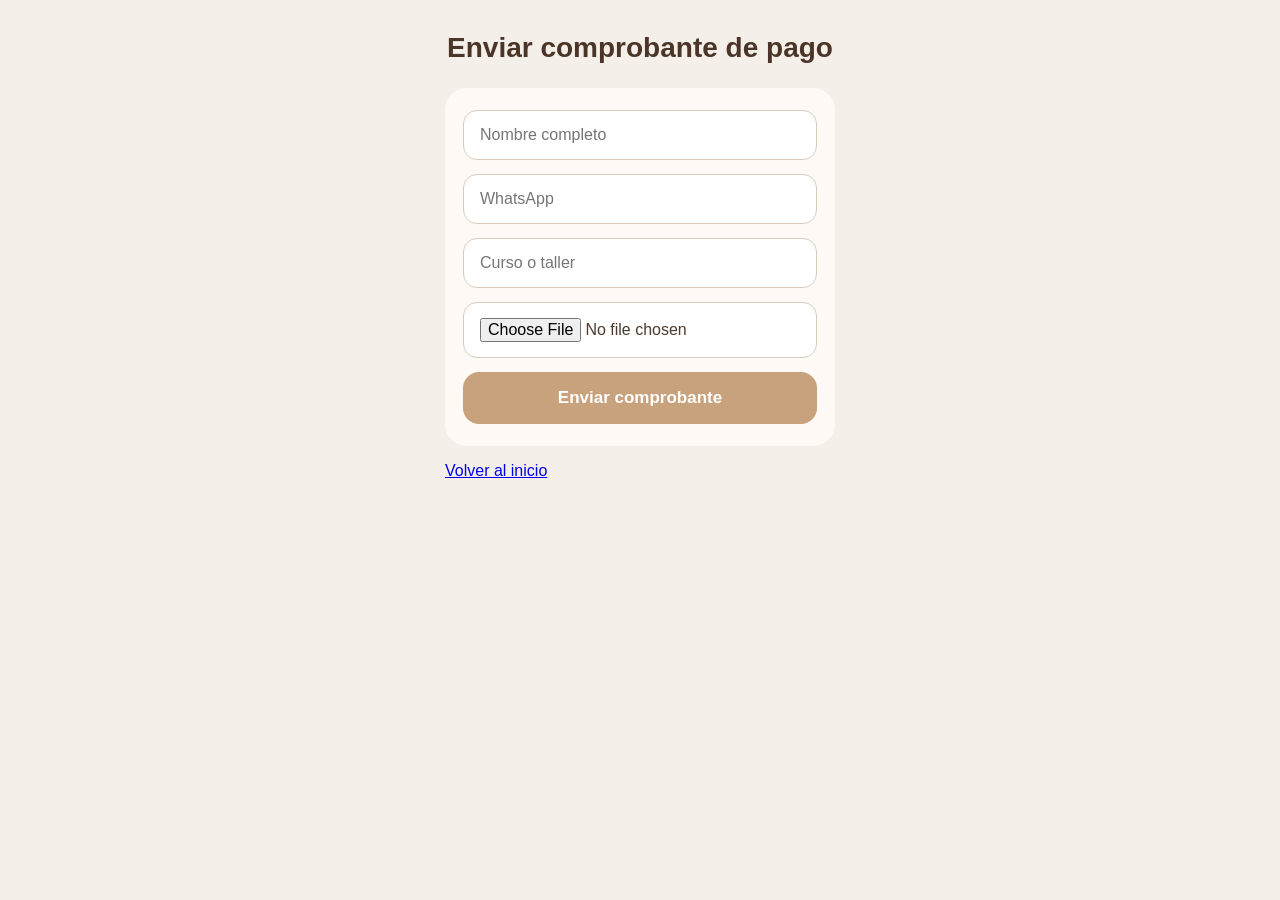
<file: comprobante.html>
<!DOCTYPE html>
<html lang="es">
<head>
<meta charset="UTF-8">
<meta name="viewport" content="width=device-width, initial-scale=1.0">

<title>Enviar comprobante</title>

<link rel="stylesheet" href="estilos.css">

</head>

<body>

<div class="contenedor">

<h2>Enviar comprobante de pago</h2>

<form class="formulario">

<input type="text" placeholder="Nombre completo" required>

<input type="tel" placeholder="WhatsApp" required>

<input type="text" placeholder="Curso o taller" required>

<input type="file" required>

<button type="submit" class="boton-form">

Enviar comprobante

</button>

</form>

<p>

<a href="index.html">

Volver al inicio

</a>

</p>

</div>

</body>

</html>
</file>
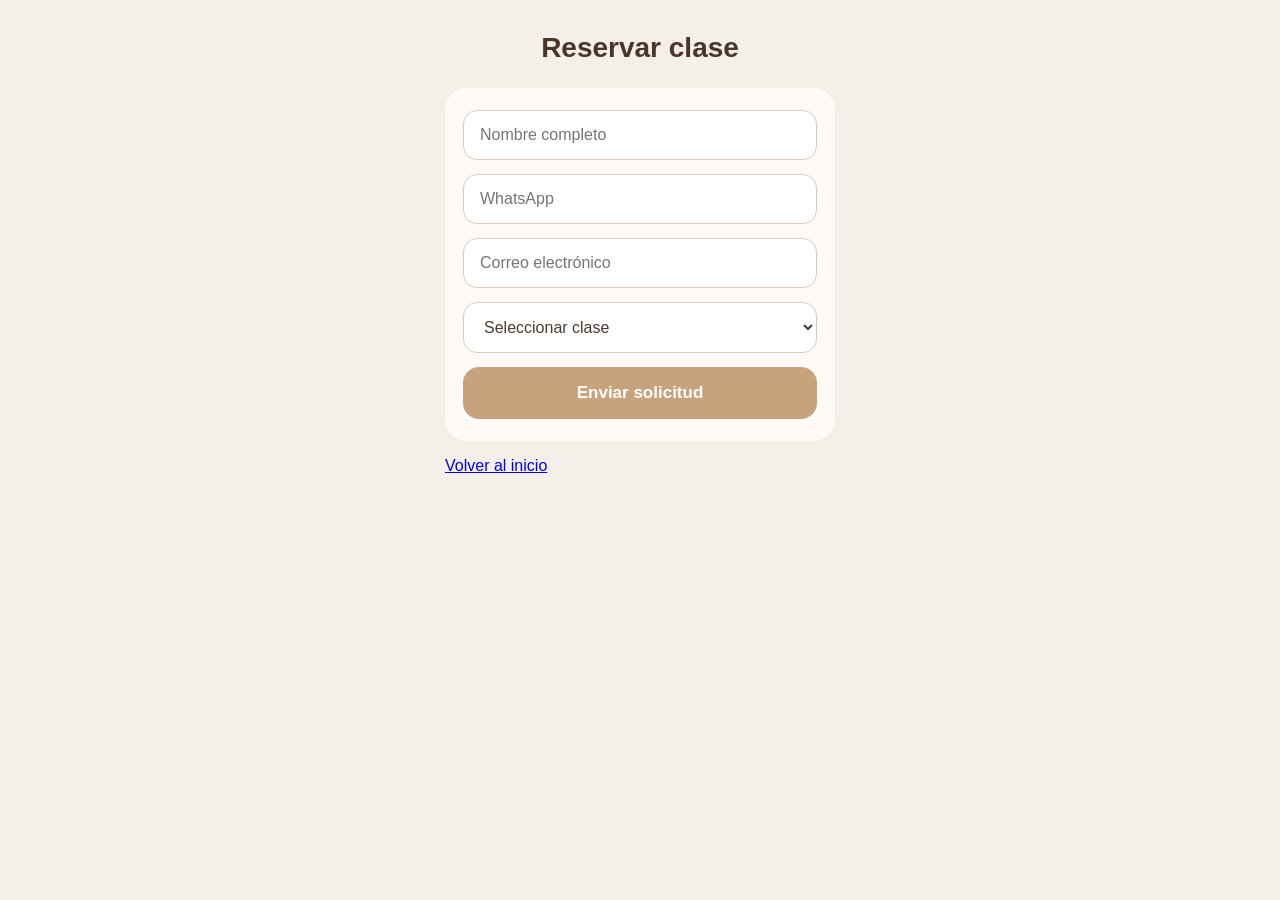
<file: inscripcion.html>
<!DOCTYPE html>
<html lang="es">
<head>
<meta charset="UTF-8">
<meta name="viewport" content="width=device-width, initial-scale=1.0">

<title>Reservar clase</title>

<link rel="stylesheet" href="estilos.css">

</head>

<body>

<div class="contenedor">

<h2>Reservar clase</h2>

<form class="formulario">

<input type="text" placeholder="Nombre completo" required>

<input type="tel" placeholder="WhatsApp" required>

<input type="email" placeholder="Correo electrónico" required>

<select required>

<option value="">Seleccionar clase</option>

<option>Clase de prueba</option>

<option>Cerámica inicial</option>

<option>Cerámica continua</option>

</select>

<button type="submit" class="boton-form">

Enviar solicitud

</button>

</form>

<p>

<a href="index.html">

Volver al inicio

</a>

</p>

</div>

</body>

</html>
</file>
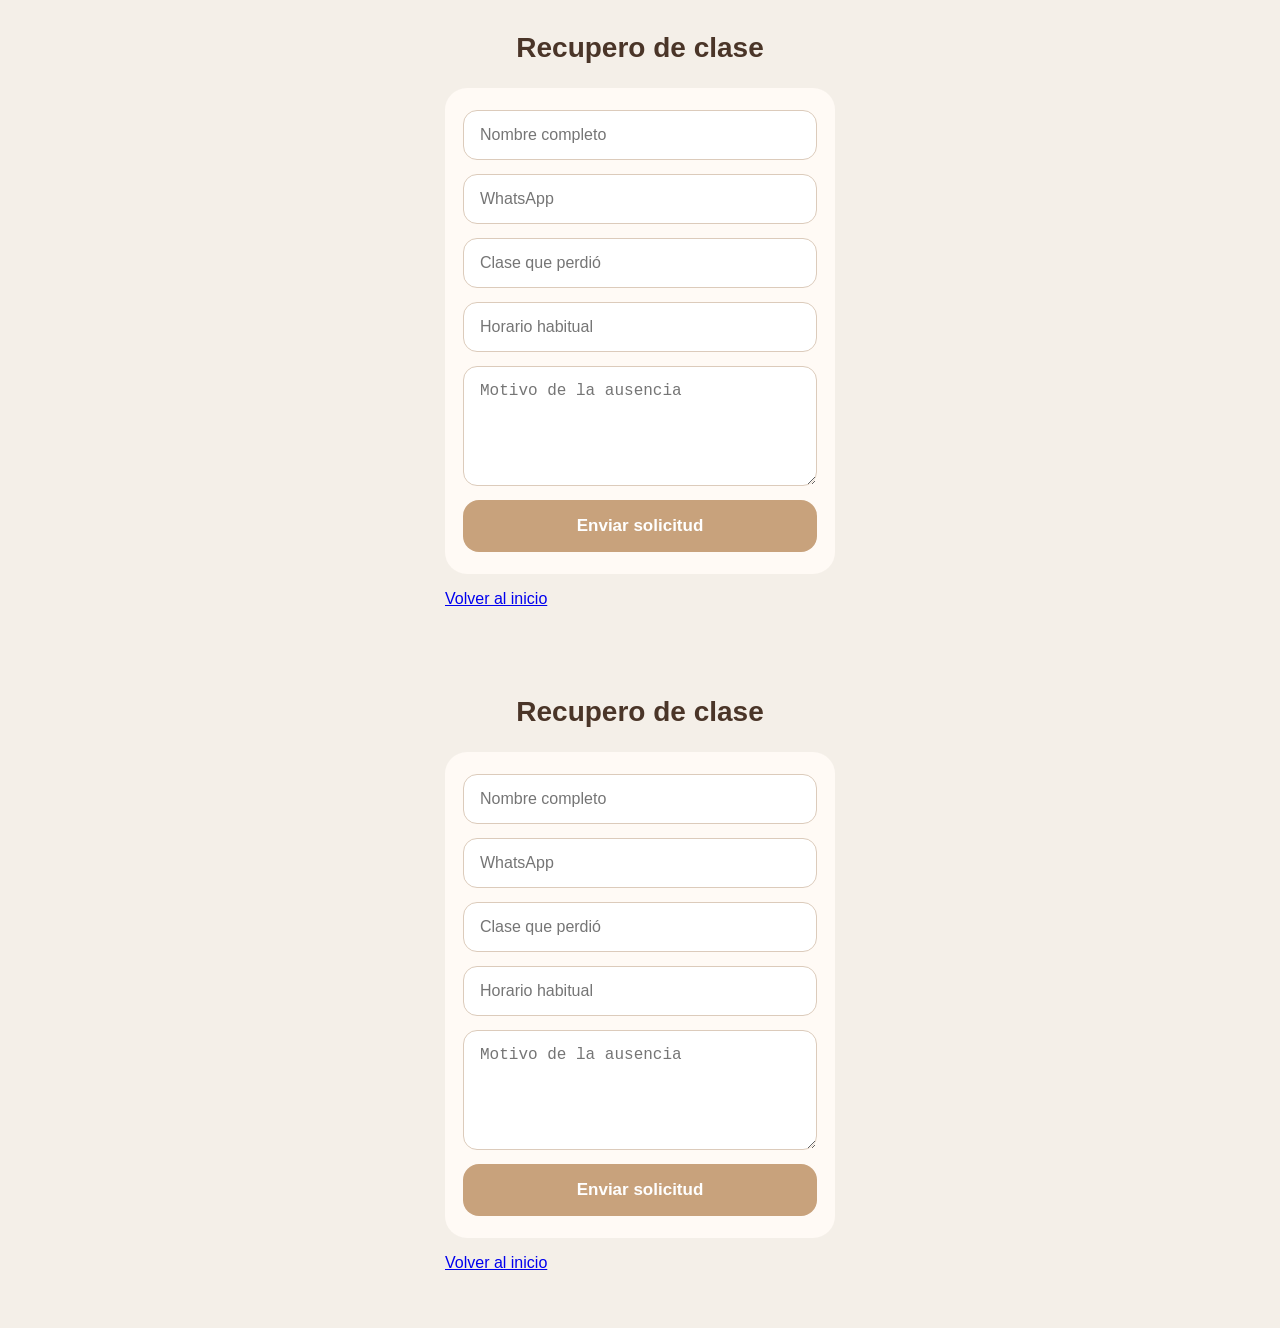
<file: recupero.html>
<!DOCTYPE html>
<html lang="es">
<head>
<meta charset="UTF-8">
<meta name="viewport" content="width=device-width, initial-scale=1.0">

<title>Recupero de clase</title>

<link rel="stylesheet" href="estilos.css">

</head>

<body>

<div class="contenedor">

<h2>Recupero de clase</h2>

<form class="formulario">

<input type="text" placeholder="Nombre completo" required>

<input type="tel" placeholder="WhatsApp" required>

<input type="text" placeholder="Clase que perdió" required>

<input type="text" placeholder="Horario habitual" required>

<textarea placeholder="Motivo de la ausencia"></textarea>

<button type="submit" class="boton-form">
Enviar solicitud
</button>

</form>

<p>
<a href="index.html">
Volver al inicio
</a>
</p>

</div>

</body>

</html>
<!DOCTYPE html>
<html lang="es">
<head>
<meta charset="UTF-8">
<meta name="viewport" content="width=device-width, initial-scale=1.0">

<title>Recupero de clase</title>

<link rel="stylesheet" href="estilos.css">

</head>

<body>

<div class="contenedor">

<h2>Recupero de clase</h2>

<form class="formulario">

<input type="text" placeholder="Nombre completo" required>

<input type="tel" placeholder="WhatsApp" required>

<input type="text" placeholder="Clase que perdió" required>

<input type="text" placeholder="Horario habitual" required>

<textarea placeholder="Motivo de la ausencia"></textarea>

<button type="submit" class="boton-form">
Enviar solicitud
</button>

</form>

<p>
<a href="index.html">
Volver al inicio
</a>
</p>

</div>

</body>

</html>
</file>
<file: estilos.css>
* {
  box-sizing: border-box;
}

body {
  margin: 0;
  font-family: Arial, sans-serif;
  background: #f4efe8;
  color: #4b3a2f;
}

.contenedor {
  max-width: 430px;
  margin: 0 auto;
  padding: 32px 20px 40px;
}

h1, h2 {
  text-align: center;
  margin-top: 0;
  margin-bottom: 12px;
  color: #4a3528;
}

h1 {
  font-size: 34px;
}

h2 {
  font-size: 28px;
}

.subtitulo {
  text-align: center;
  margin-bottom: 28px;
  font-size: 17px;
  color: #7a6557;
}

.menu {
  display: flex;
  flex-direction: column;
  gap: 14px;
  margin-top: 28px;
}

.boton,
.boton-form {
  display: block;
  width: 100%;
  background: #c8a27c;
  color: white;
  text-decoration: none;
  text-align: center;
  padding: 16px 18px;
  border: none;
  border-radius: 16px;
  font-size: 17px;
  font-weight: 600;
  cursor: pointer;
}

.formulario {
  display: flex;
  flex-direction: column;
  gap: 14px;
  margin-top: 24px;
  background: #fffaf5;
  padding: 22px 18px;
  border-radius: 22px;
}

.formulario input,
.formulario select,
.formulario textarea {
  width: 100%;
  padding: 15px 16px;
  font-size: 16px;
  border: 1px solid #dccbbb;
  border-radius: 14px;
  background: white;
  color: #4b3a2f;
}

.formulario textarea {
  min-height: 120px;
}
</file>
